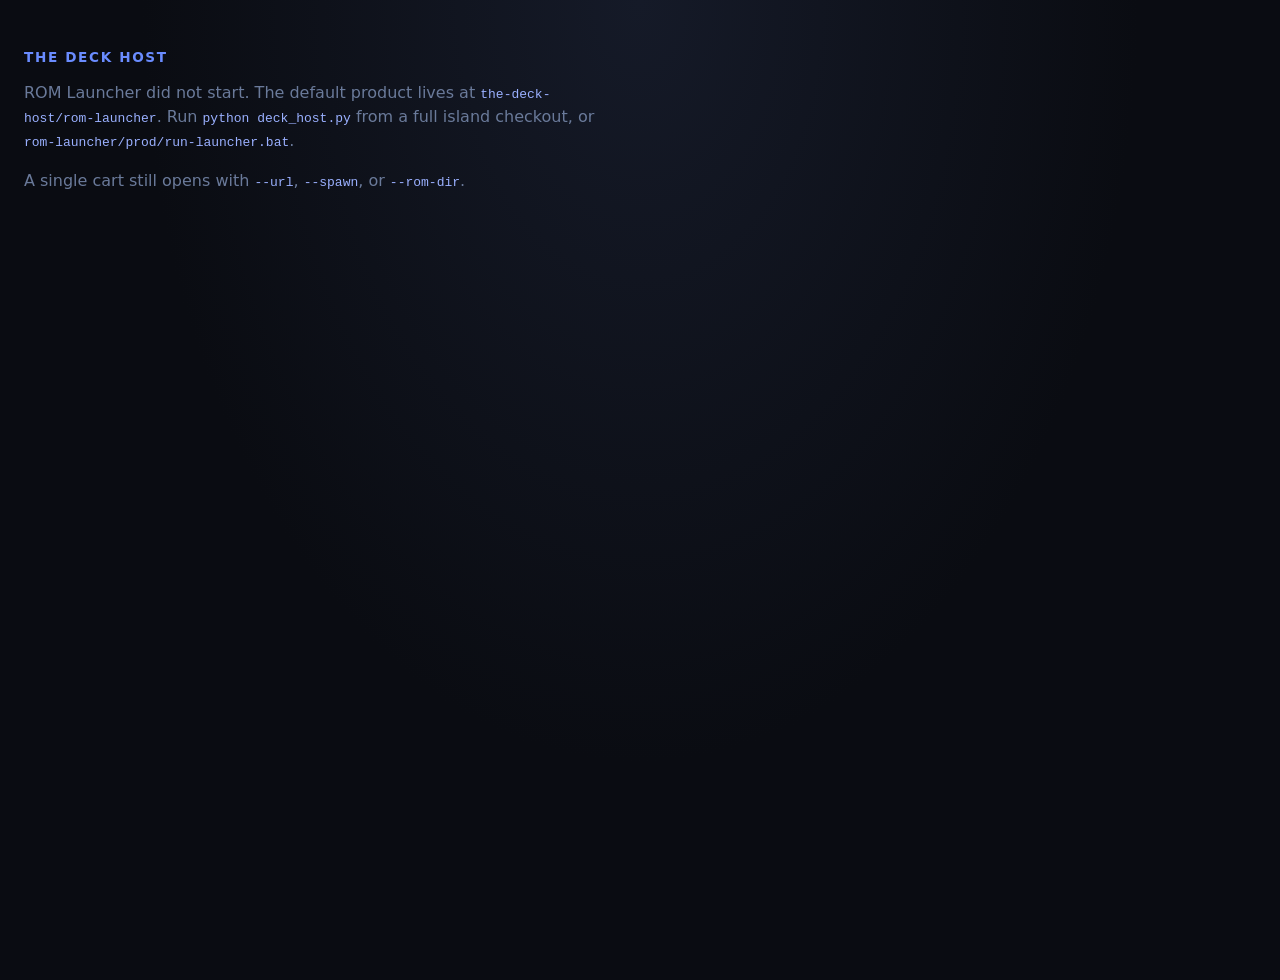
<file: shell/launcher.html>
<!DOCTYPE html>
<html lang="en">
<head>
  <meta charset="utf-8" />
  <title>The Deck Host — Launcher missing</title>
  <style>
    :root {
      --bg: #0a0c12;
      --ink: #d8dee8;
      --dim: #6a7a9a;
      --accent: #6a8cff;
    }
    body {
      margin: 0;
      min-height: 100vh;
      font-family: "Segoe UI", system-ui, sans-serif;
      background: radial-gradient(ellipse at top, #151a28 0%, var(--bg) 55%);
      color: var(--ink);
      padding: 2.5rem 1.5rem;
    }
    h1 {
      font-weight: 600;
      letter-spacing: 0.12em;
      font-size: 0.85rem;
      text-transform: uppercase;
      color: var(--accent);
    }
    p { color: var(--dim); max-width: 36rem; line-height: 1.45; }
    code { color: #9ab0ff; }
  </style>
</head>
<body>
  <h1>The Deck Host</h1>
  <p>
    ROM Launcher did not start. The default product lives at
    <code>the-deck-host/rom-launcher</code>. Run
    <code>python deck_host.py</code> from a full island checkout, or
    <code>rom-launcher/prod/run-launcher.bat</code>.
  </p>
  <p>
    A single cart still opens with <code>--url</code>, <code>--spawn</code>,
    or <code>--rom-dir</code>.
  </p>
</body>
</html>
</file>
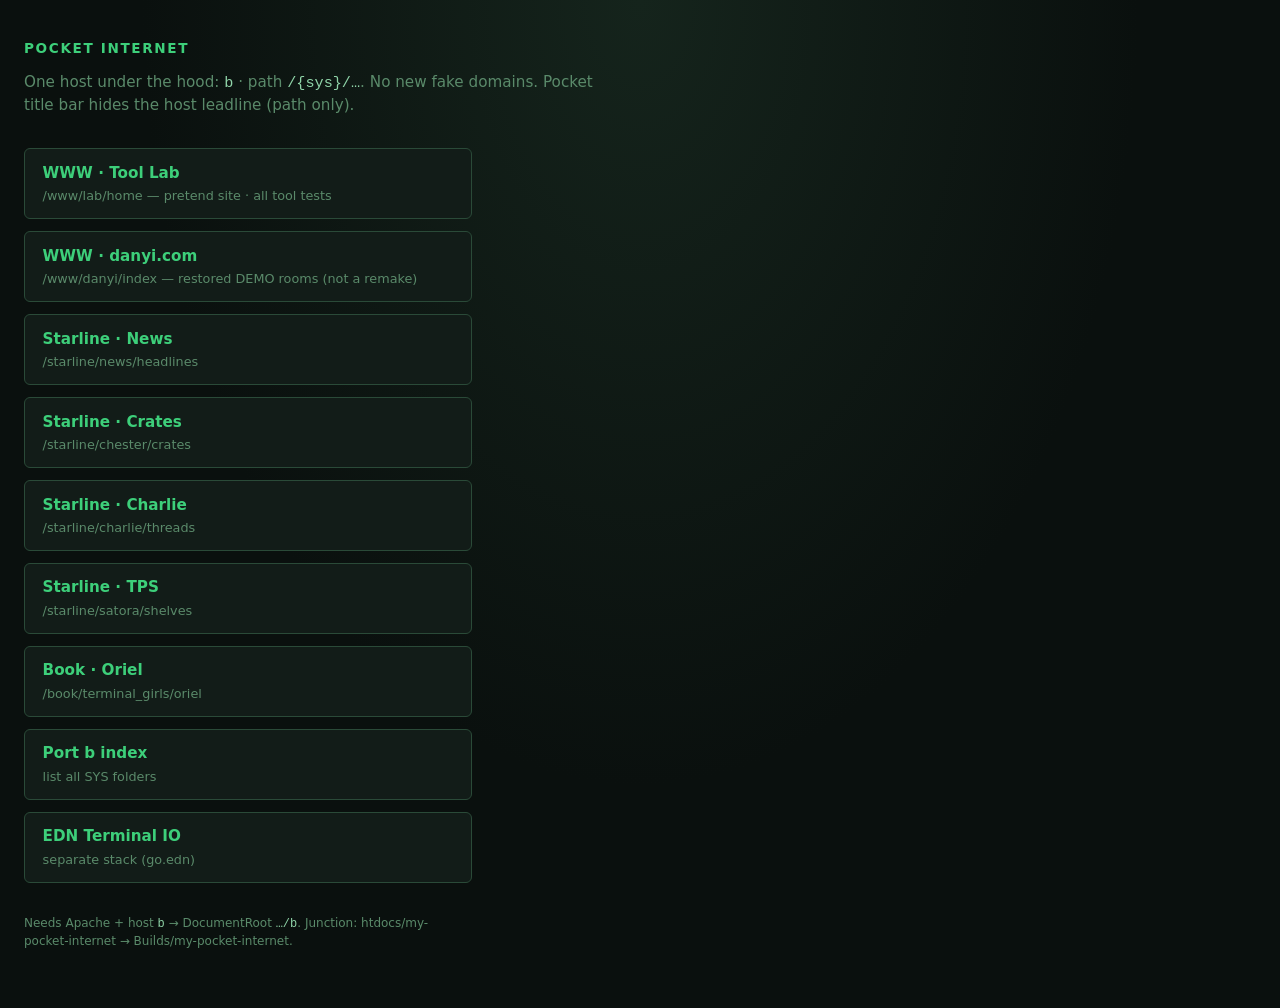
<file: shell/from-mypi/launcher.html>
<!DOCTYPE html>
<html lang="en">
<head>
  <meta charset="utf-8" />
  <title>mypi — pocket gate</title>
  <style>
    :root {
      --bg: #0a100e;
      --panel: #121c18;
      --ink: #b8e0c8;
      --dim: #5a8a6a;
      --accent: #3dcf7a;
      --line: #2a4a38;
    }
    * { box-sizing: border-box; }
    body {
      margin: 0;
      min-height: 100vh;
      font-family: "Segoe UI", system-ui, sans-serif;
      background: radial-gradient(ellipse at top, #15241c 0%, var(--bg) 55%);
      color: var(--ink);
      padding: 2.5rem 1.5rem 3rem;
    }
    h1 {
      font-weight: 600;
      letter-spacing: 0.12em;
      font-size: 0.85rem;
      text-transform: uppercase;
      color: var(--accent);
      margin: 0 0 0.35rem;
    }
    .sub {
      color: var(--dim);
      font-size: 0.95rem;
      max-width: 36rem;
      line-height: 1.45;
      margin-bottom: 2rem;
    }
    .grid {
      display: grid;
      gap: 0.75rem;
      max-width: 28rem;
    }
    a.door {
      display: block;
      padding: 0.9rem 1.1rem;
      background: var(--panel);
      border: 1px solid var(--line);
      border-radius: 6px;
      color: var(--ink);
      text-decoration: none;
      transition: border-color 0.15s, background 0.15s;
    }
    a.door:hover {
      border-color: var(--accent);
      background: #162820;
    }
    a.door strong {
      display: block;
      color: var(--accent);
      font-size: 0.95rem;
      margin-bottom: 0.2rem;
    }
    a.door span {
      font-size: 0.8rem;
      color: var(--dim);
    }
    .note {
      margin-top: 2rem;
      font-size: 0.75rem;
      color: var(--dim);
      max-width: 28rem;
      line-height: 1.4;
    }
    code { color: #8fd4a8; }
  </style>
</head>
<body>
  <h1>Pocket Internet</h1>
  <p class="sub">
    One host under the hood: <code>b</code> · path <code>/{sys}/…</code>.
    No new fake domains. Pocket title bar hides the host leadline (path only).
  </p>
  <div class="grid">
    <a class="door" href="http://b/www/lab/home">
      <strong>WWW · Tool Lab</strong>
      <span>/www/lab/home — pretend site · all tool tests</span>
    </a>
    <a class="door" href="http://b/www/danyi/index">
      <strong>WWW · danyi.com</strong>
      <span>/www/danyi/index — restored DEMO rooms (not a remake)</span>
    </a>
    <a class="door" href="http://b/starline/news/headlines">
      <strong>Starline · News</strong>
      <span>/starline/news/headlines</span>
    </a>
    <a class="door" href="http://b/starline/chester/crates">
      <strong>Starline · Crates</strong>
      <span>/starline/chester/crates</span>
    </a>
    <a class="door" href="http://b/starline/charlie/threads">
      <strong>Starline · Charlie</strong>
      <span>/starline/charlie/threads</span>
    </a>
    <a class="door" href="http://b/starline/satora/shelves">
      <strong>Starline · TPS</strong>
      <span>/starline/satora/shelves</span>
    </a>
    <a class="door" href="http://b/book/terminal_girls/oriel">
      <strong>Book · Oriel</strong>
      <span>/book/terminal_girls/oriel</span>
    </a>
    <a class="door" href="http://b/">
      <strong>Port b index</strong>
      <span>list all SYS folders</span>
    </a>
    <a class="door" href="http://go.edn/Terminal/IO/">
      <strong>EDN Terminal IO</strong>
      <span>separate stack (go.edn)</span>
    </a>
  </div>
  <p class="note">
    Needs Apache + host <code>b</code> → DocumentRoot <code>…/b</code>.
    Junction: htdocs/my-pocket-internet → Builds/my-pocket-internet.
  </p>
</body>
</html>
</file>
